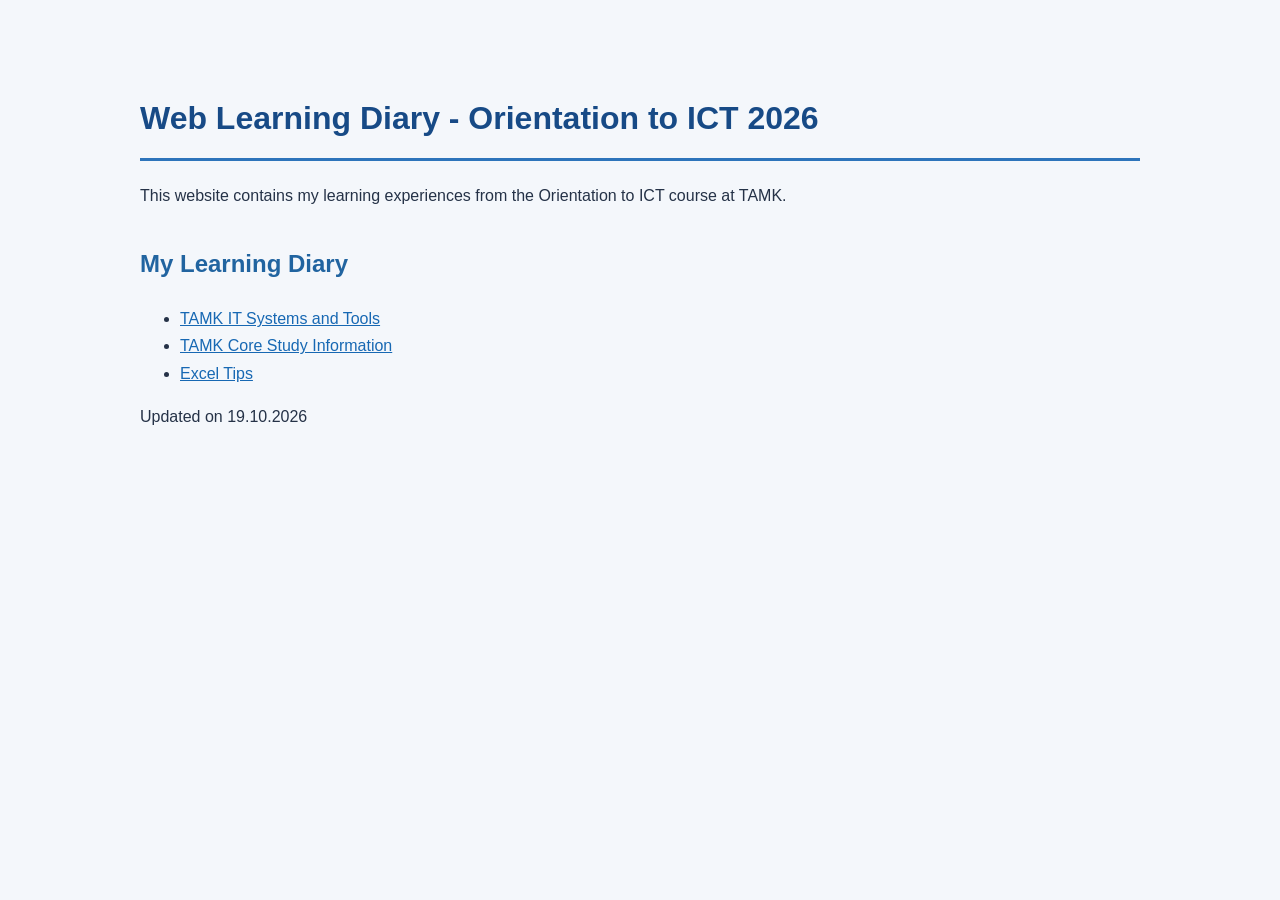
<file: index.html>
<!DOCTYPE html>
<html lang="en">
<head>
    <meta charset="UTF-8">
    <title>Web Learning Diary 2026</title>
    <link rel="stylesheet" href="style.css">
</head>
<body>
    <h1>Web Learning Diary - Orientation to ICT 2026</h1>

    <p>This website contains my learning experiences
    from the Orientation to ICT course at TAMK.</p>

    <h2>My Learning Diary</h2>
    <ul>
        <li><a href="it.html">TAMK IT Systems and Tools</a></li>
        <li><a href="study.html">TAMK Core Study Information</a></li>
        <li><a href="excel.html">Excel Tips</a></li>
    </ul>

    <p>Updated on 19.10.2026</p>
</body>
</html>
</file>
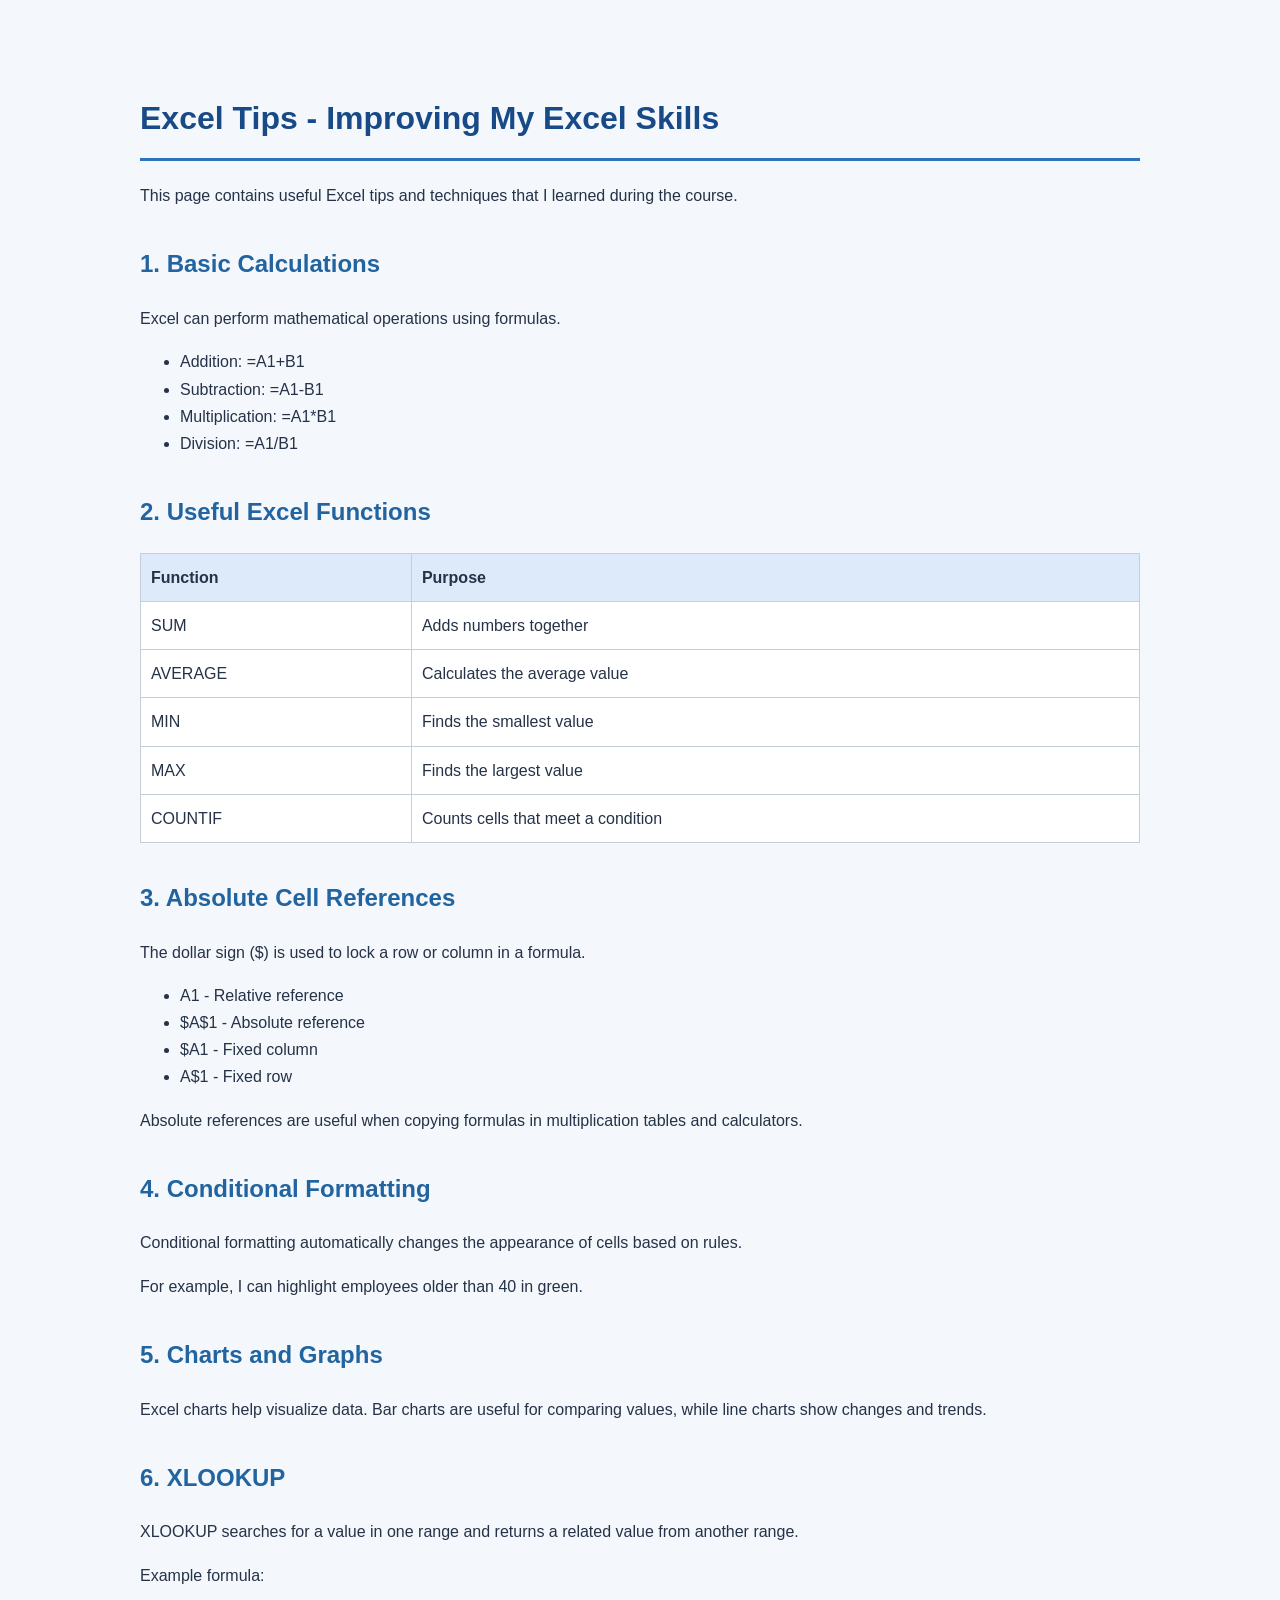
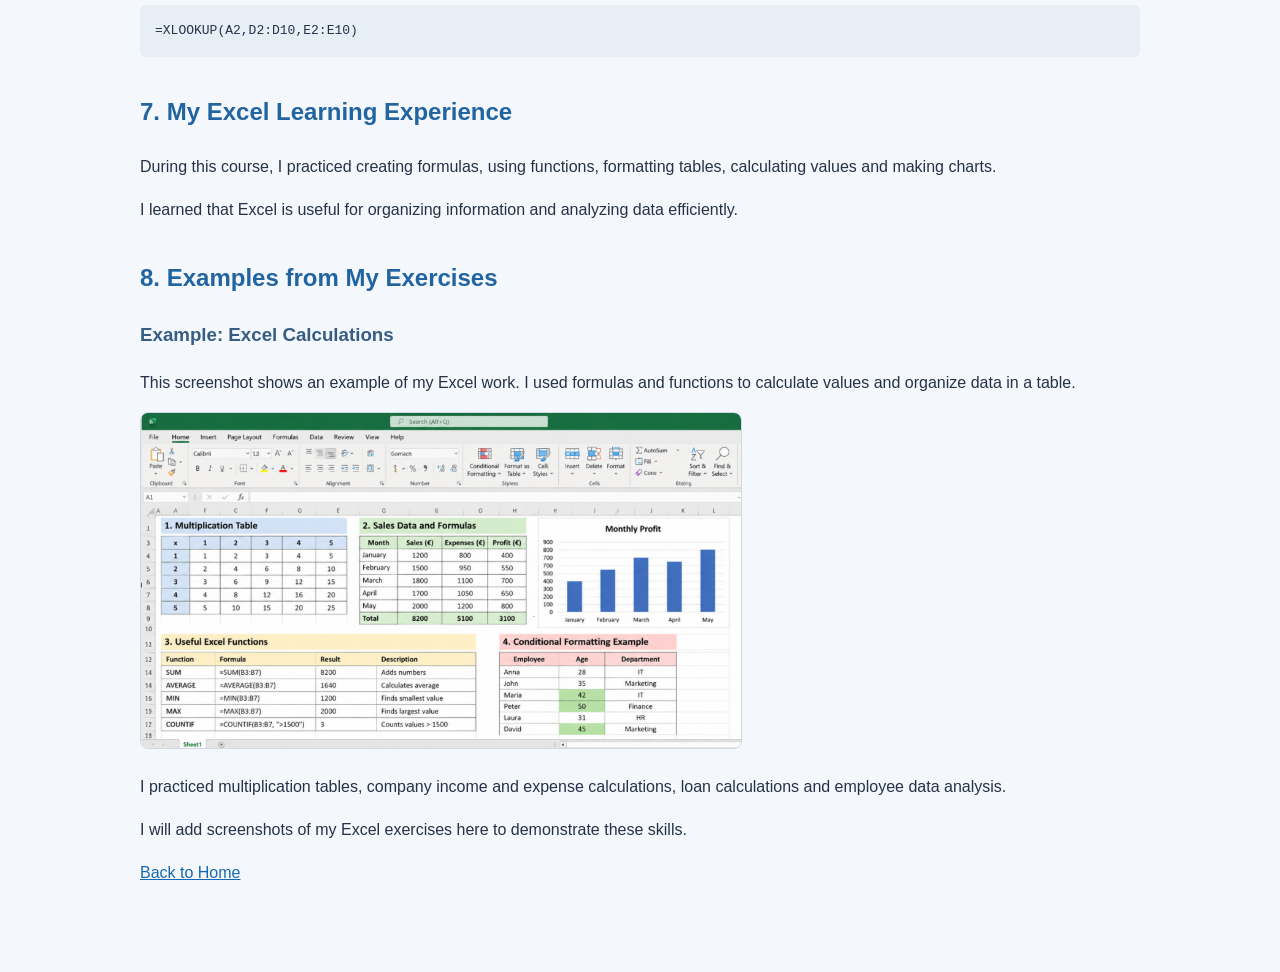
<file: excel.html>
<!DOCTYPE html>
<html lang="en">
<head>
    <meta charset="UTF-8">
    <title>Excel Tips</title>
    <link rel="stylesheet" href="style.css">
</head>
<body>

    <h1>Excel Tips - Improving My Excel Skills</h1>

    <p>This page contains useful Excel tips and
    techniques that I learned during the course.</p>

    <h2>1. Basic Calculations</h2>
    <p>Excel can perform mathematical operations
    using formulas.</p>

    <ul>
        <li>Addition: =A1+B1</li>
        <li>Subtraction: =A1-B1</li>
        <li>Multiplication: =A1*B1</li>
        <li>Division: =A1/B1</li>
    </ul>

    <h2>2. Useful Excel Functions</h2>

    <table border="1" cellpadding="8">
        <tr>
            <th>Function</th>
            <th>Purpose</th>
        </tr>
        <tr>
            <td>SUM</td>
            <td>Adds numbers together</td>
        </tr>
        <tr>
            <td>AVERAGE</td>
            <td>Calculates the average value</td>
        </tr>
        <tr>
            <td>MIN</td>
            <td>Finds the smallest value</td>
        </tr>
        <tr>
            <td>MAX</td>
            <td>Finds the largest value</td>
        </tr>
        <tr>
            <td>COUNTIF</td>
            <td>Counts cells that meet a condition</td>
        </tr>
    </table>

    <h2>3. Absolute Cell References</h2>
    <p>The dollar sign ($) is used to lock
    a row or column in a formula.</p>

    <ul>
        <li>A1 - Relative reference</li>
        <li>$A$1 - Absolute reference</li>
        <li>$A1 - Fixed column</li>
        <li>A$1 - Fixed row</li>
    </ul>

    <p>Absolute references are useful when copying
    formulas in multiplication tables and calculators.</p>

    <h2>4. Conditional Formatting</h2>
    <p>Conditional formatting automatically changes
    the appearance of cells based on rules.</p>

    <p>For example, I can highlight employees
    older than 40 in green.</p>

    <h2>5. Charts and Graphs</h2>
    <p>Excel charts help visualize data.
    Bar charts are useful for comparing values,
    while line charts show changes and trends.</p>

    <h2>6. XLOOKUP</h2>
    <p>XLOOKUP searches for a value in one range
    and returns a related value from another range.</p>

    <p>Example formula:</p>
    <pre>=XLOOKUP(A2,D2:D10,E2:E10)</pre>

    <h2>7. My Excel Learning Experience</h2>
    <p>During this course, I practiced creating
    formulas, using functions, formatting tables,
    calculating values and making charts.</p>

    <p>I learned that Excel is useful for organizing
    information and analyzing data efficiently.</p>

    <h2>8. Examples from My Exercises</h2>
    
<h3>Example: Excel Calculations</h3>

<p>This screenshot shows an example of my Excel work.
I used formulas and functions to calculate values
and organize data in a table.</p>

<img src="images/excel-example.png"
     alt="Example of Excel calculations"
     width="600">

    <p>I practiced multiplication tables,
    company income and expense calculations,
    loan calculations and employee data analysis.</p>

    <p>I will add screenshots of my Excel
    exercises here to demonstrate these skills.</p>

    <p><a href="index.html">Back to Home</a></p>

</body>
</html>
</file>
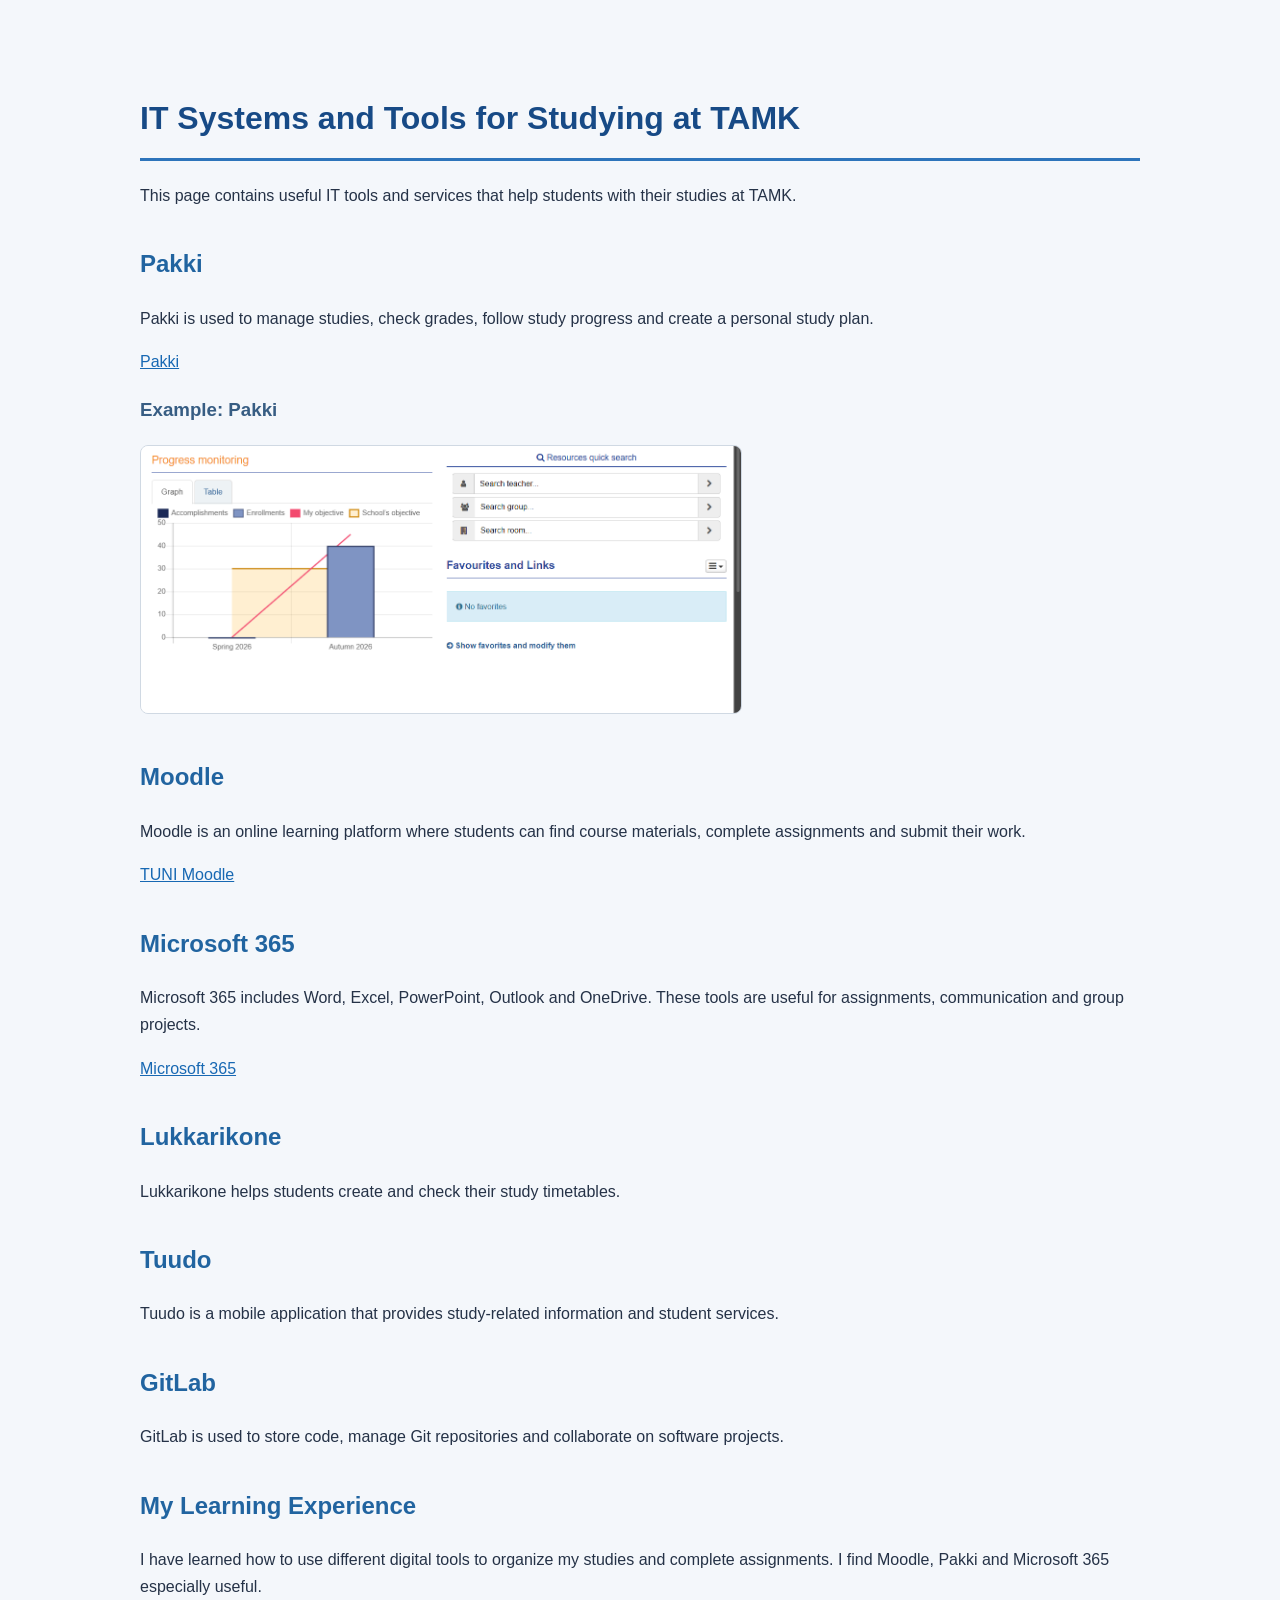
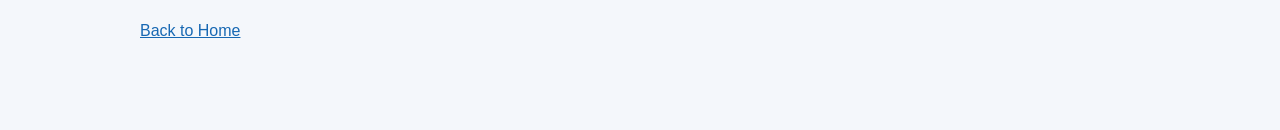
<file: it.html>
<!DOCTYPE html>
<html lang="en">
<head>
    <meta charset="UTF-8">
    <title>TAMK IT Systems and Tools</title>
    <link rel="stylesheet" href="style.css">
</head>
<body>
    <h1>IT Systems and Tools for Studying at TAMK</h1>

    <p>This page contains useful IT tools and services
    that help students with their studies at TAMK.</p>

    <h2>Pakki</h2>
    <p>Pakki is used to manage studies, check grades,
    follow study progress and create a personal study plan.</p>
    <p><a href="https://pakki.tamk.fi/">Pakki</a></p>
    <h3>Example: Pakki</h3>
<img src="images/pakki.png" alt="Pakki student system" width="600">

    <h2>Moodle</h2>
    <p>Moodle is an online learning platform where students
    can find course materials, complete assignments
    and submit their work.</p>
    <p><a href="https://moodle.tuni.fi/">TUNI Moodle</a></p>

    <h2>Microsoft 365</h2>
    <p>Microsoft 365 includes Word, Excel, PowerPoint,
    Outlook and OneDrive. These tools are useful for
    assignments, communication and group projects.</p>
    <p><a href="https://www.microsoft365.com/">Microsoft 365</a></p>

    <h2>Lukkarikone</h2>
    <p>Lukkarikone helps students create and check
    their study timetables.</p>

    <h2>Tuudo</h2>
    <p>Tuudo is a mobile application that provides
    study-related information and student services.</p>

    <h2>GitLab</h2>
    <p>GitLab is used to store code, manage Git repositories
    and collaborate on software projects.</p>

    <h2>My Learning Experience</h2>
    <p>I have learned how to use different digital tools
    to organize my studies and complete assignments.
    I find Moodle, Pakki and Microsoft 365 especially useful.</p>

    <p><a href="index.html">Back to Home</a></p>
</body>
</html>
</file>
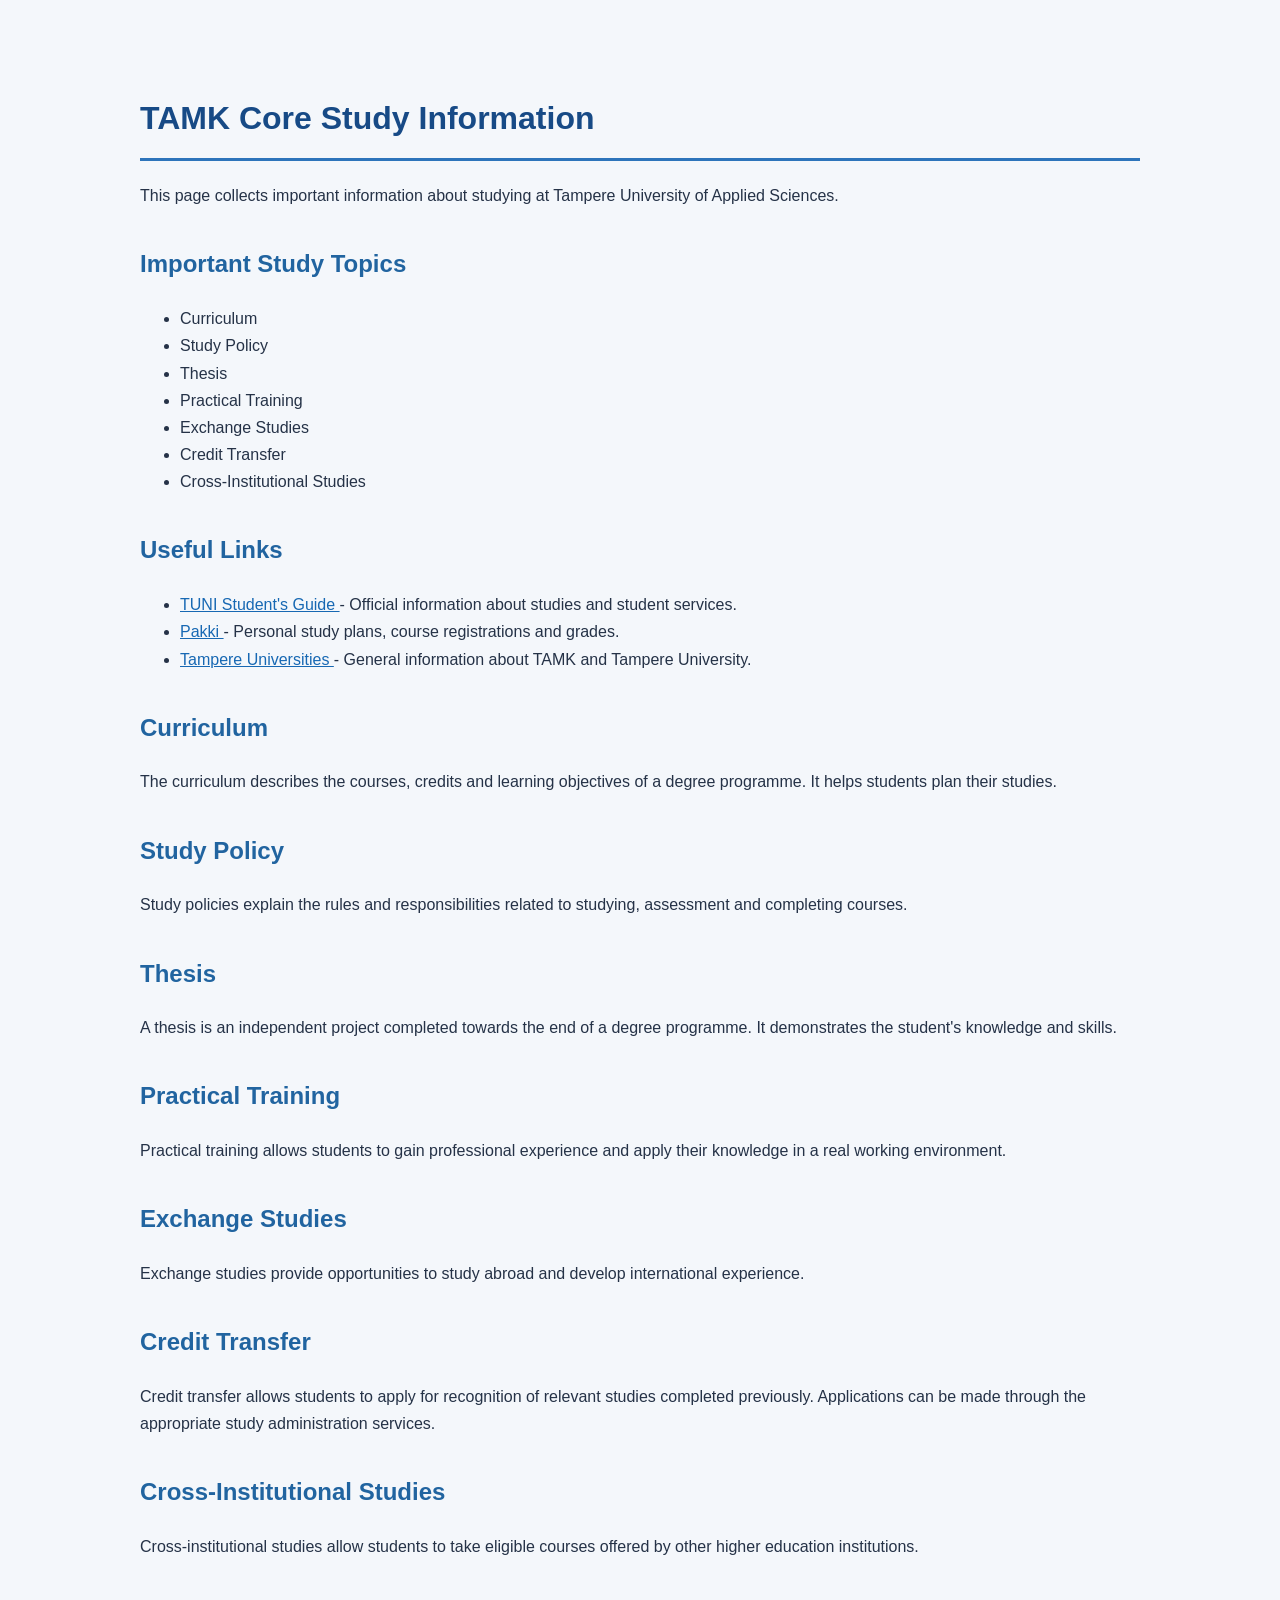
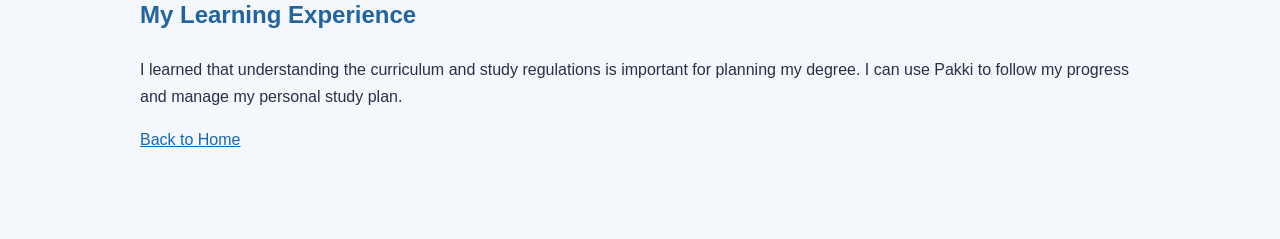
<file: study.html>
<!DOCTYPE html>
<html lang="en">
<head>
    <meta charset="UTF-8">
    <title>TAMK Core Study Information</title>
    <link rel="stylesheet" href="style.css">
</head>
<body>

    <h1>TAMK Core Study Information</h1>

    <p>This page collects important information
    about studying at Tampere University of Applied Sciences.</p>

    <h2>Important Study Topics</h2>
    <ul>
        <li>Curriculum</li>
        <li>Study Policy</li>
        <li>Thesis</li>
        <li>Practical Training</li>
        <li>Exchange Studies</li>
        <li>Credit Transfer</li>
        <li>Cross-Institutional Studies</li>
    </ul>

    <h2>Useful Links</h2>
    <ul>
        <li>
            <a href="https://www.tuni.fi/en/students-guide">
                TUNI Student's Guide
            </a>
            - Official information about studies and student services.
        </li>
        <li>
            <a href="https://pakki.tamk.fi/">
                Pakki
            </a>
            - Personal study plans, course registrations and grades.
        </li>
        <li>
            <a href="https://www.tuni.fi/en">
                Tampere Universities
            </a>
            - General information about TAMK and Tampere University.
        </li>
    </ul>

    <h2>Curriculum</h2>
    <p>The curriculum describes the courses, credits
    and learning objectives of a degree programme.
    It helps students plan their studies.</p>

    <h2>Study Policy</h2>
    <p>Study policies explain the rules and responsibilities
    related to studying, assessment and completing courses.</p>

    <h2>Thesis</h2>
    <p>A thesis is an independent project completed
    towards the end of a degree programme.
    It demonstrates the student's knowledge and skills.</p>

    <h2>Practical Training</h2>
    <p>Practical training allows students to gain
    professional experience and apply their knowledge
    in a real working environment.</p>

    <h2>Exchange Studies</h2>
    <p>Exchange studies provide opportunities to study
    abroad and develop international experience.</p>

    <h2>Credit Transfer</h2>
    <p>Credit transfer allows students to apply for
    recognition of relevant studies completed previously.
    Applications can be made through the appropriate
    study administration services.</p>

    <h2>Cross-Institutional Studies</h2>
    <p>Cross-institutional studies allow students
    to take eligible courses offered by other
    higher education institutions.</p>

    <h2>My Learning Experience</h2>
    <p>I learned that understanding the curriculum
    and study regulations is important for planning
    my degree. I can use Pakki to follow my progress
    and manage my personal study plan.</p>

    <p><a href="index.html">Back to Home</a></p>

</body>
</html>
</file>
<file: style.css>
body {
    font-family: Arial, sans-serif;
    background-color: #f4f7fb;
    color: #253247;
    max-width: 1000px;
    margin: 40px auto;
    padding: 30px;
    line-height: 1.7;
}

h1 {
    color: #174a86;
    border-bottom: 3px solid #2d74bb;
    padding-bottom: 12px;
}

h2 {
    color: #2164a0;
    margin-top: 35px;
}

h3 {
    color: #375d83;
}

a {
    color: #1768b3;
}

a:hover {
    color: #e07821;
}

table {
    border-collapse: collapse;
    width: 100%;
    background-color: white;
}

th, td {
    border: 1px solid #c4cfda;
    padding: 10px;
    text-align: left;
}

th {
    background-color: #dceafa;
}

img {
    max-width: 100%;
    height: auto;
    border: 1px solid #d0d9e3;
    border-radius: 8px;
}

pre {
    background-color: #e8eef6;
    padding: 15px;
    border-radius: 6px;
    overflow-x: auto;
}
</file>
